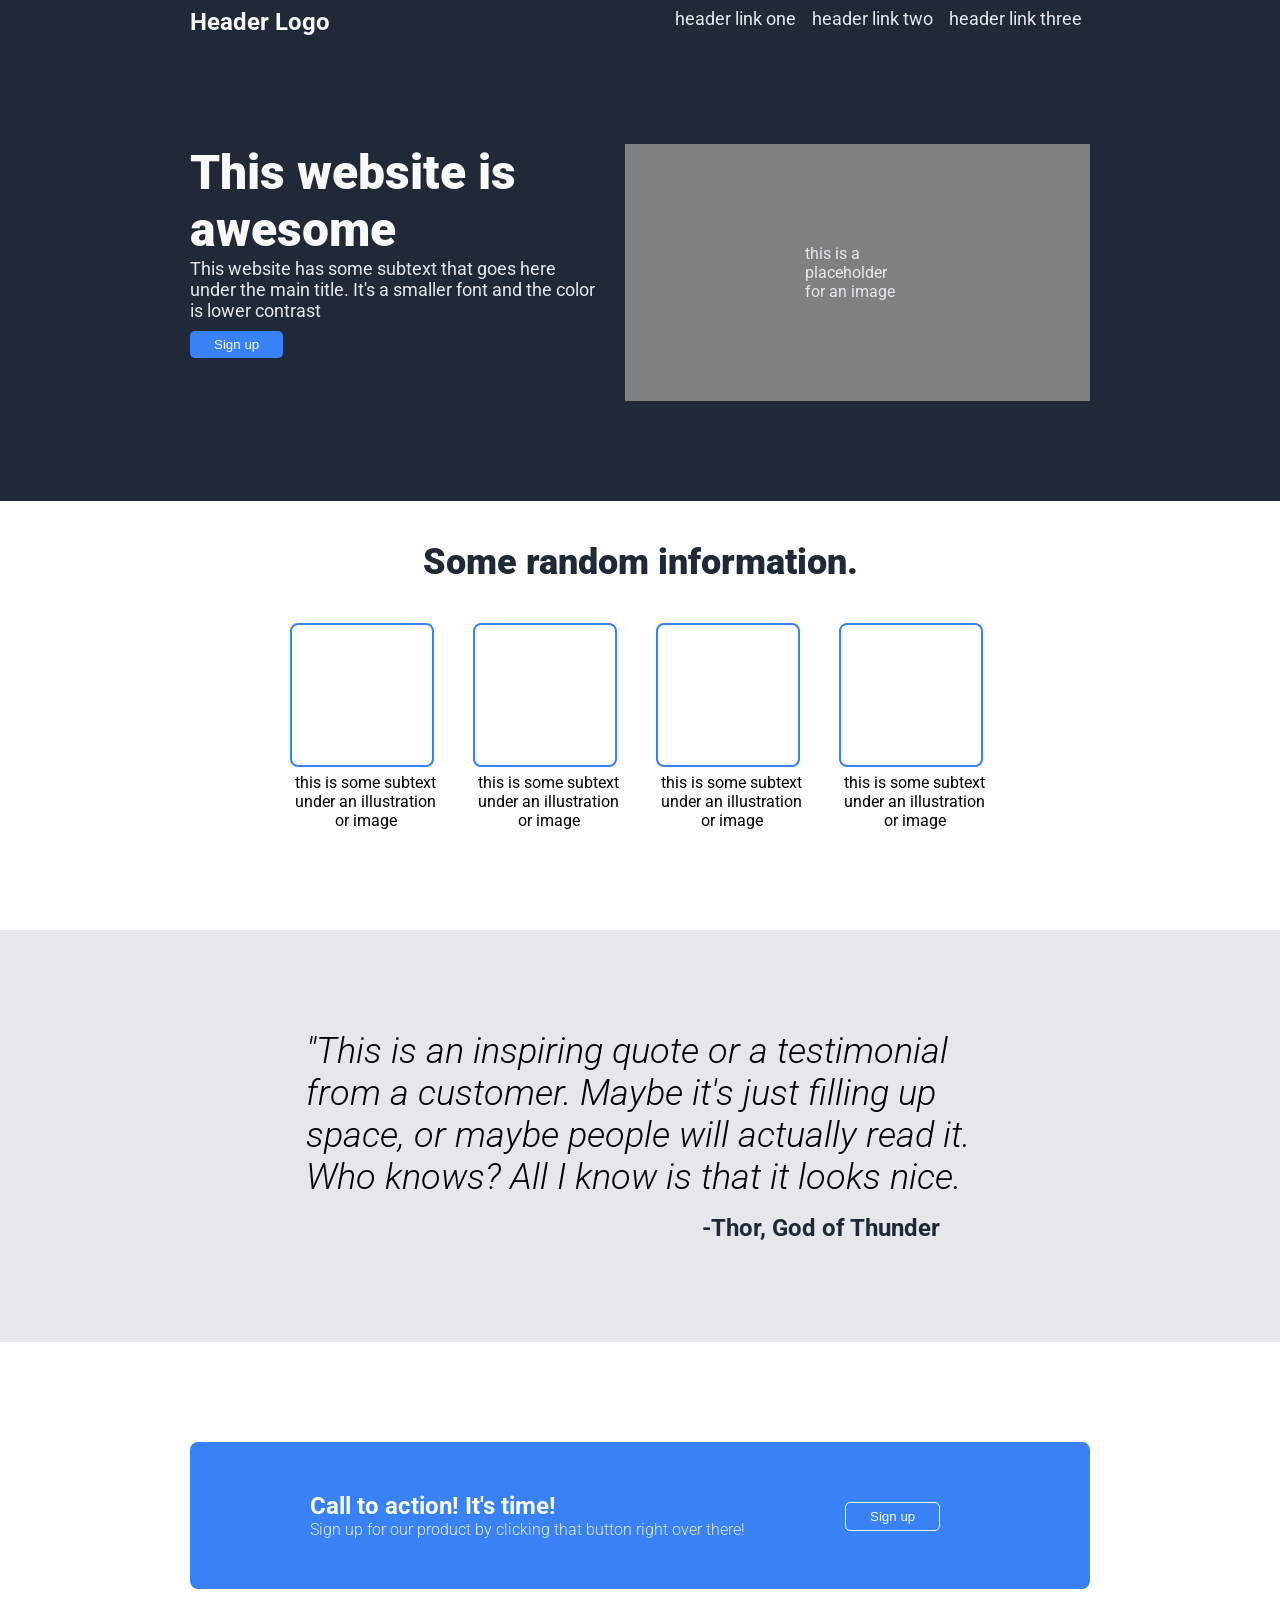
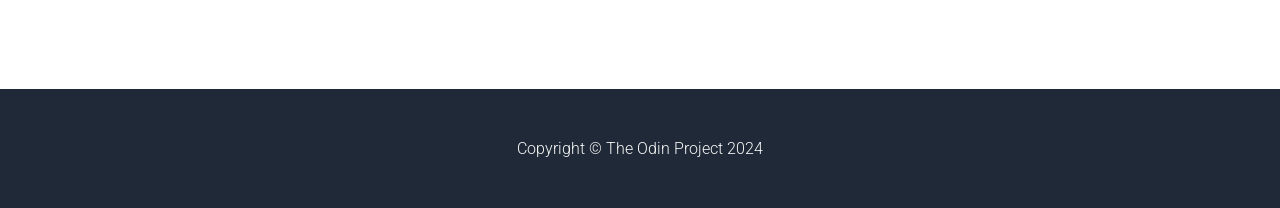
<file: landing-page/index.html>
<!DOCTYPE html>
<html lang="en">
<head>
    <meta charset="UTF-8">
    <meta name="viewport" content="width=device-width, initial-scale=1.0">
    <title>Landing Page</title>
    <link rel="stylesheet" href="styles.css">
    <link rel="preconnect" href="https://fonts.googleapis.com">
    <link rel="preconnect" href="https://fonts.gstatic.com" crossorigin>
    <link href="https://fonts.googleapis.com/css2?family=Roboto:ital,wght@0,100;0,300;0,400;0,500;0,700;0,900;1,100;1,300;1,400;1,500;1,700;1,900&display=swap" rel="stylesheet">
</head>

<body>
  <section class="hero">
    <div class="container1">
        <div class="top">
          <h1>Header Logo</h1>
          <ul class="top-links">
            <li><a href="#">header link one</a></li>
            <li><a href="#">header link two</a></li>
            <li><a href="#">header link three</a></li>
          </ul>
        </div>
        <div class="bottom">
            <div class="text">
              <h1>This website is awesome</h1>
              <p>This website has some subtext that goes here under the main title. It's a smaller font and the color is lower contrast</p>
              <a href="https://www.youtube.com/watch?v=uHgt8giw1LY">
                <button class="button">Sign up</button>
              </a>
            </div>
            <div class="hero-image">this is a placeholder for an image</div>
        </div>
    </div>
  </section>

    <section class="first">
        <div class="container2">
            <h1 class="section-title">Some random information.</h1>
          <div class="images">  
            <figure>
                <div class="blank-img"></div>
                <figcaption>this is some subtext under an illustration or image</figcaption>
            </figure>
            <figure>
                <div class="blank-img"></div>
                <figcaption>this is some subtext under an illustration or image</figcaption>
            </figure>
            <figure>
                <div class="blank-img"></div>
                <figcaption>this is some subtext under an illustration or image</figcaption>
            </figure>
            <figure>
                <div class="blank-img"></div>
                <figcaption>this is some subtext under an illustration or image</figcaption>
            </figure>
          </div>
        </div>
    </section>

    <section class="second">
        <div class="container2">
            <p>"This is an inspiring quote or a testimonial from a customer. Maybe it's just filling up space, or maybe people will actually read it. Who knows? All I know is that it looks nice.</p>
            <h1>-Thor, God of Thunder</h1>
        </div>
    </section>
    <section class="third">
        <div class="container1" id="cta">
          <div class="section3text">
            <h1>Call to action! It's time!</h1>
            <p>Sign up for our product by clicking that button right over there!</p>
          </div>
          <a href="https://www.youtube.com/watch?v=uHgt8giw1LY">
            <button class="button">Sign up</button>
          </a>
        </div>
    </section>
    <section class="footer">
        <h1>Copyright © The Odin Project 2024</h1>
    </section>

</body>
</html>
</file>
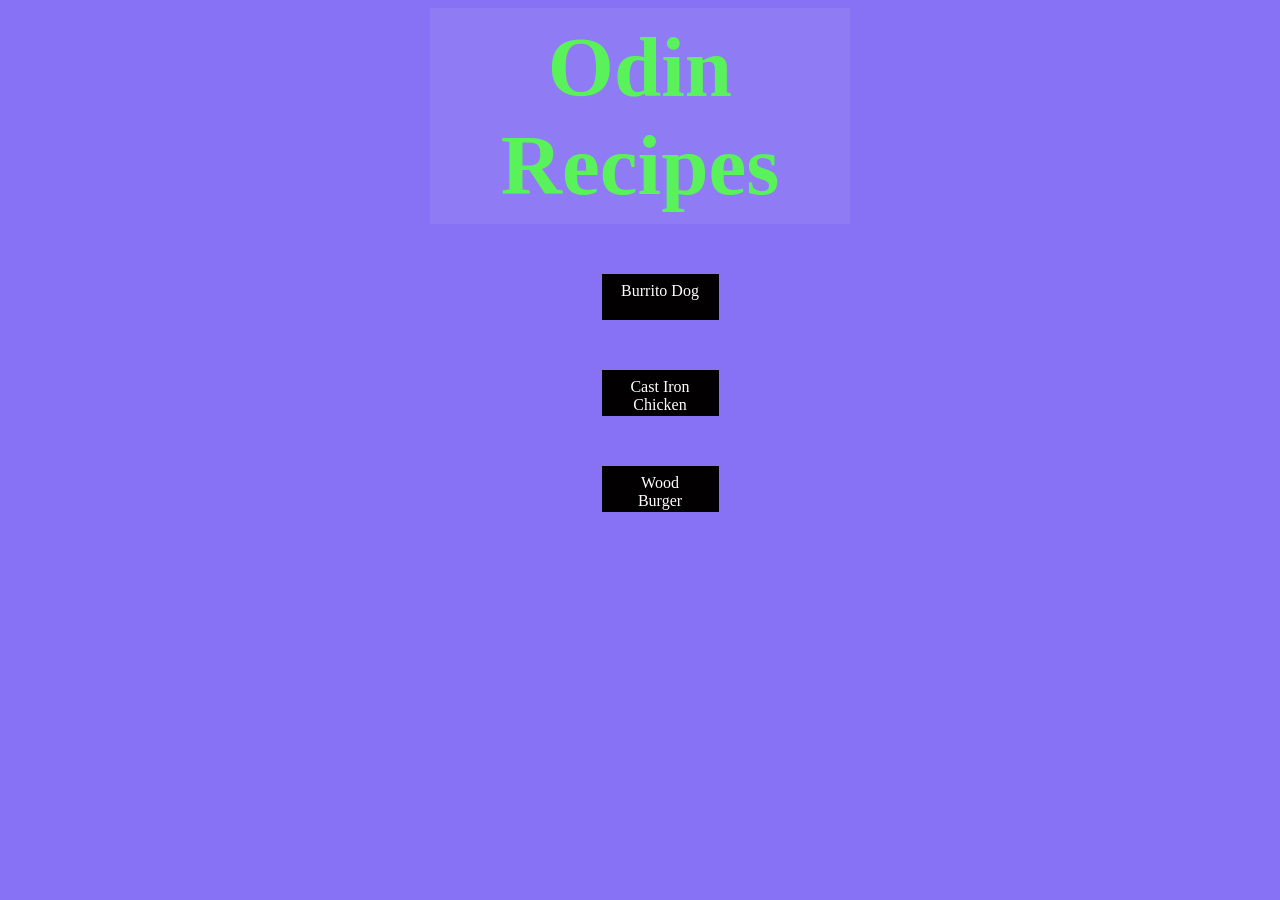
<file: recipes/index.html>
<!DOCTYPE html>
<html lang="en">
<head>
    <meta charset="UTF-8">
    <meta name="viewport" content="width=device-width, initial-scale=1.0">
    <title>Recipes</title>
    <link rel="stylesheet" href="recipes/style.css">
</head>
<body>
    <h1 class="title">Odin Recipes</h1>
    <ul class="none">
        <li class="center"><a id="index-list" href="recipes/burrito_dog.html">Burrito Dog</a></li>
        <li class="center"><a id="index-list" href="recipes/cast_iron_chicken.html">Cast Iron Chicken</a></li>
        <li class="center"><a id="index-list" href="recipes/wood_burger.html">Wood Burger</a></li>
    </ul>
</body>
</html>
</file>
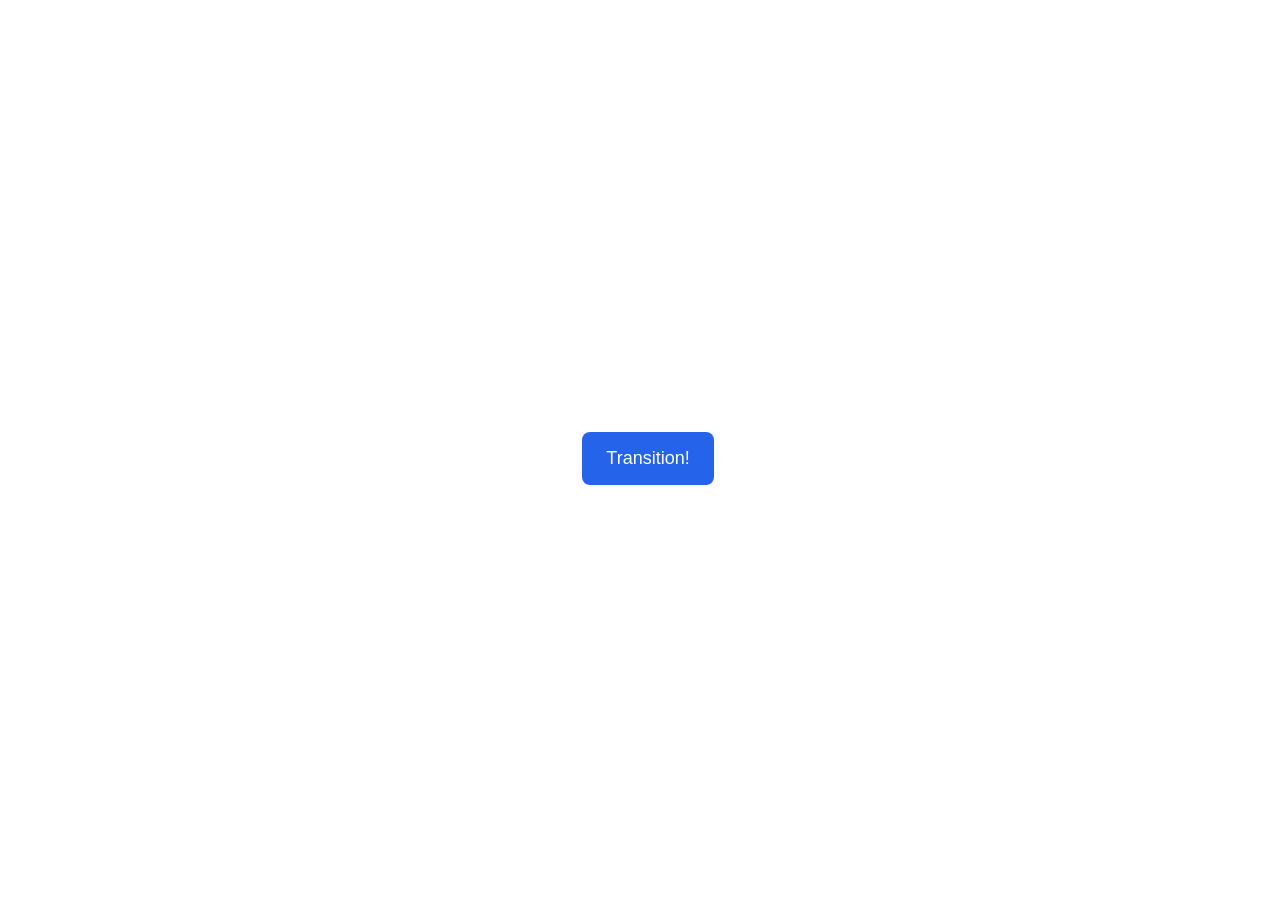
<file: css-exercises/animation/01-button-hover/index.html>
<!DOCTYPE html>
<html lang="en">
  <head>
    <meta charset="UTF-8" />
    <meta http-equiv="X-UA-Compatible" content="IE=edge" />
    <meta name="viewport" content="width=device-width, initial-scale=1.0" />
    <title>Button Hover</title>
    <link rel="stylesheet" href="style.css" />
  </head>
  <body>
    <div id="transition-container">
      <button>Transition!</button>
    </div>
  </body>
</html>
</file>
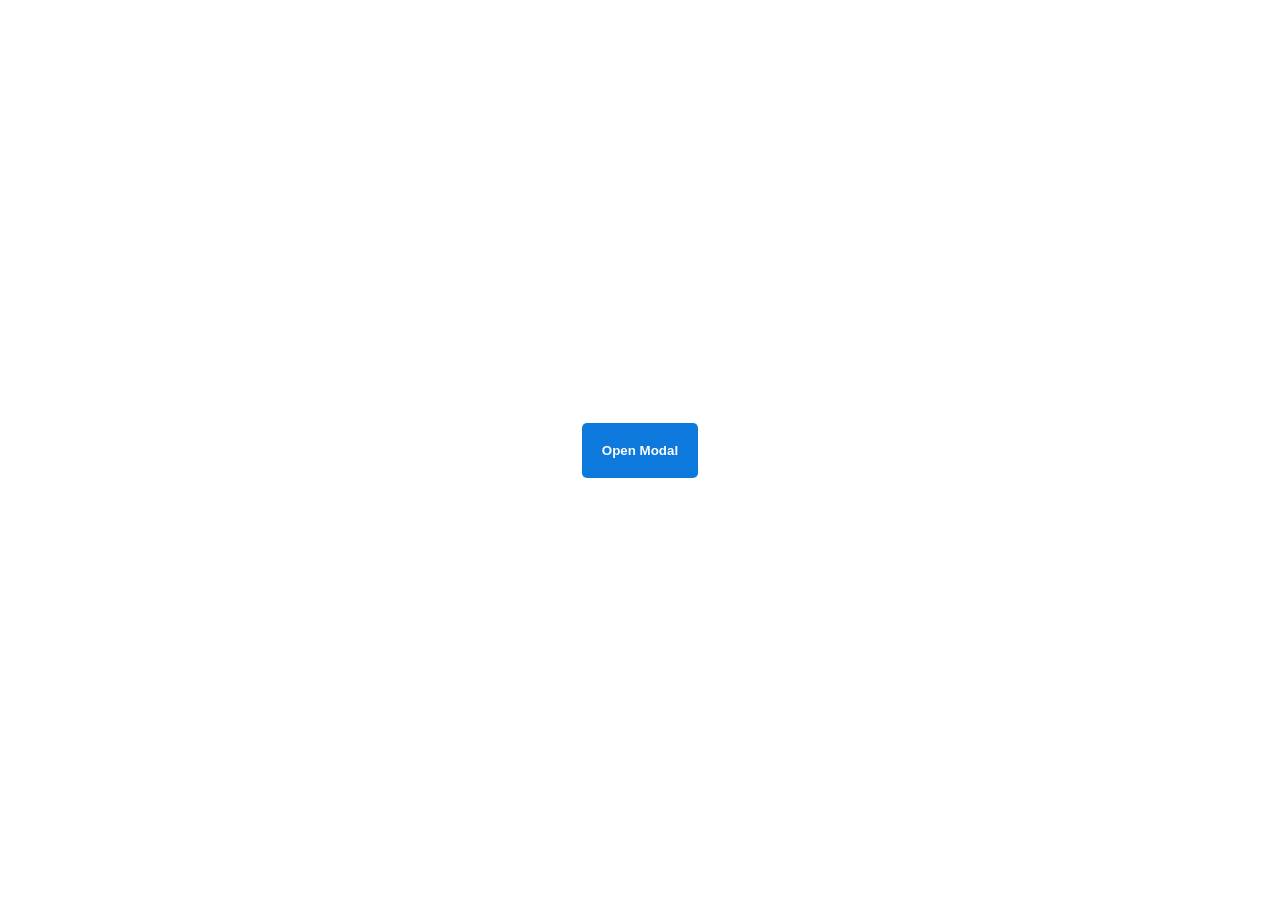
<file: css-exercises/animation/02-pop-up/index.html>
<!DOCTYPE html>
<html lang="en">
  <head>
    <meta charset="UTF-8" />
    <meta http-equiv="X-UA-Compatible" content="IE=edge" />
    <meta name="viewport" content="width=device-width, initial-scale=1.0" />
    <title>Popup</title>
    <link rel="stylesheet" href="style.css" />
  </head>
  <body>
    <div class="backdrop"></div>
    <div class="popup-modal">
      <h1>Look at me!</h1>
      <p>I'm a pop up dialog!</p>
      <button id="close-modal">Close Modal</button>
    </div>
    <div class="button-container">
      <button id="trigger-modal">Open Modal</button>
    </div>
    <script src="script.js"></script>
  </body>
</html>
</file>
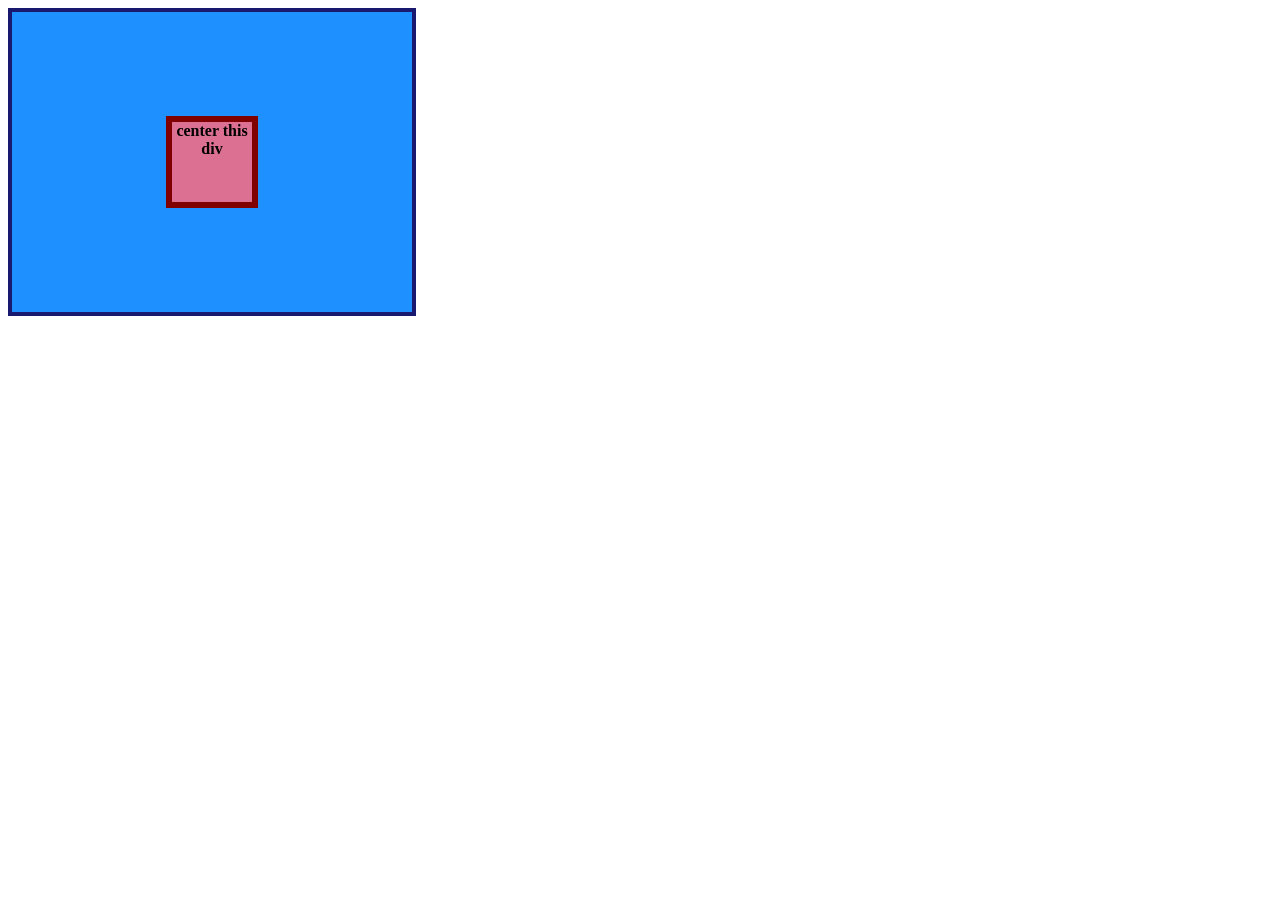
<file: css-exercises/flex/01-flex-center/index.html>
<!DOCTYPE html>
<html lang="en">
  <head>
    <meta charset="UTF-8">
    <meta http-equiv="X-UA-Compatible" content="IE=edge">
    <meta name="viewport" content="width=device-width, initial-scale=1.0">
    <title>CENTER THIS DIV</title>
    <link rel="stylesheet" href="style.css">
  </head>
  
  <body>
    <div class="container">
      <div class="box">center this div</div>
    </div>
  </body>
</html>
</file>
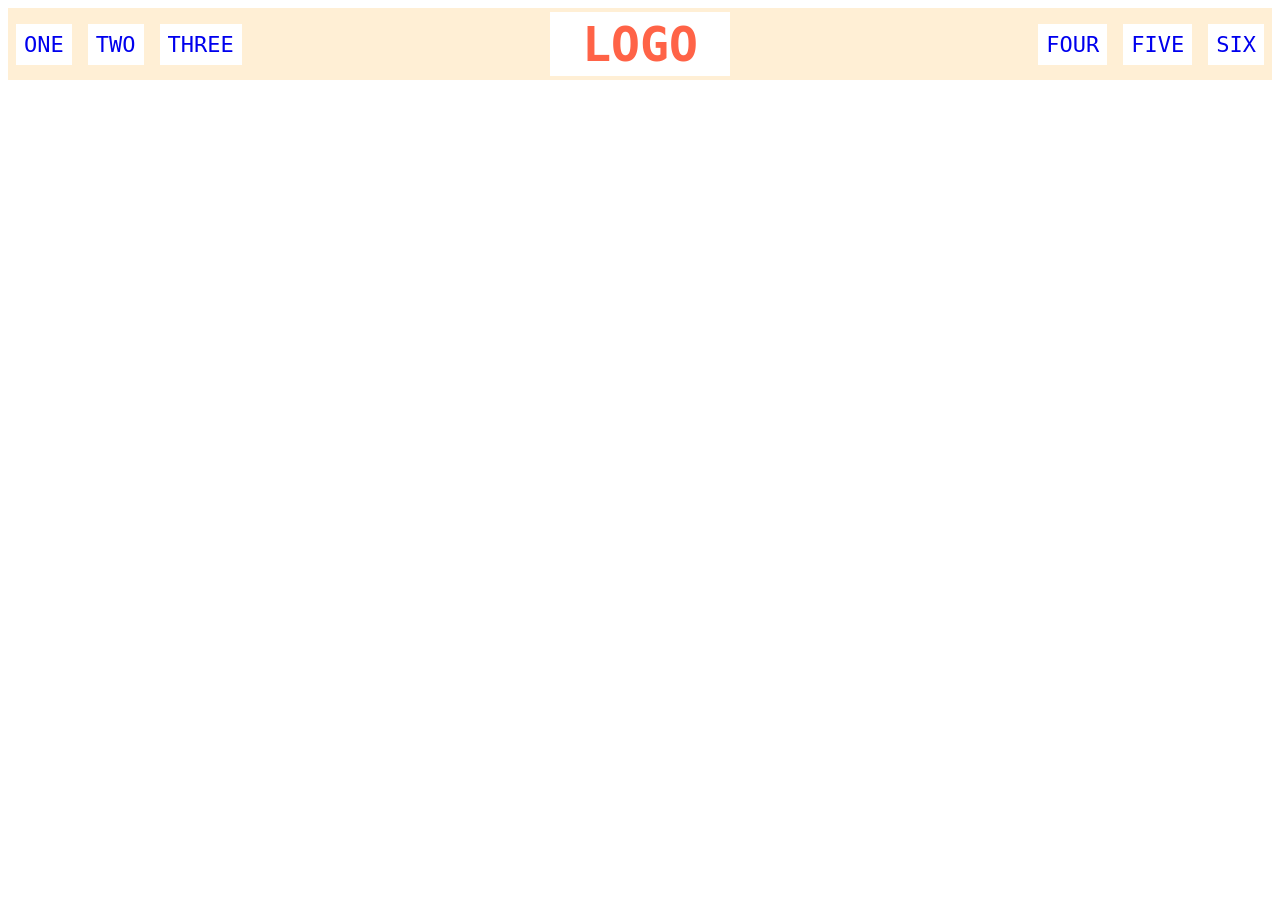
<file: css-exercises/flex/02-flex-header/index.html>
<!DOCTYPE html>
<html lang="en">
  <head>
    <meta charset="UTF-8">
    <meta http-equiv="X-UA-Compatible" content="IE=edge">
    <meta name="viewport" content="width=device-width, initial-scale=1.0">
    <title>Flex Header</title>
    <link rel="stylesheet" href="style.css">
  </head>

  <body>
    <div class="header">

      <div class="left-links">
        <ul>
          <li><a href="#">ONE</a></li>
          <li><a href="#">TWO</a></li>
          <li><a href="#">THREE</a></li>
        </ul>
      </div>

      <div class="logo">LOGO</div>

      <div class="right-links">
        <ul>
          <li><a href="#">FOUR</a></li>
          <li><a href="#">FIVE</a></li>
          <li><a href="#">SIX</a></li>
        </ul>
      </div>
      
    </div>
  </body>
</html>
</file>
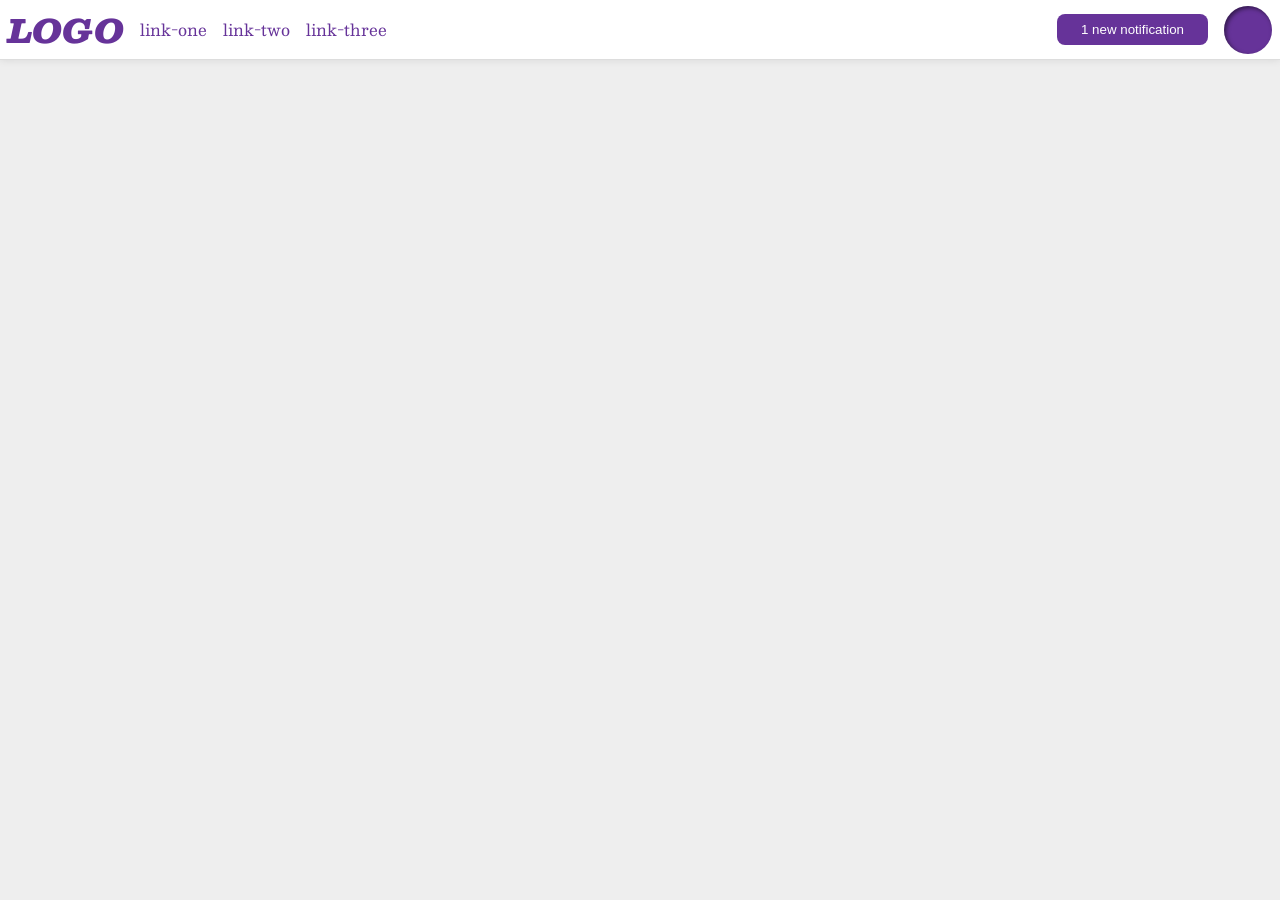
<file: css-exercises/flex/03-flex-header-2/index.html>
<!DOCTYPE html>
<html lang="en">
  <head>
    <meta charset="UTF-8">
    <meta http-equiv="X-UA-Compatible" content="IE=edge">
    <meta name="viewport" content="width=device-width, initial-scale=1.0">
    <title>Flex Header 2</title>
    <link rel="stylesheet" href="style.css">
  </head>

  <body>

    <div class="header">
     <div class="what">
      <div class="logo">
        LOGO
      </div>
      <ul class="links">
        <li><a href="google.com">link-one</a></li>
        <li><a href="google.com">link-two</a></li>
        <li><a href="google.com">link-three</a></li>
      </ul>
     </div>
     <div class="nope">
      <button class="notifications">
        1 new notification
      </button>
      <div class="profile-image"></div>
     </div>
    </div>

  </body>
</html>
</file>
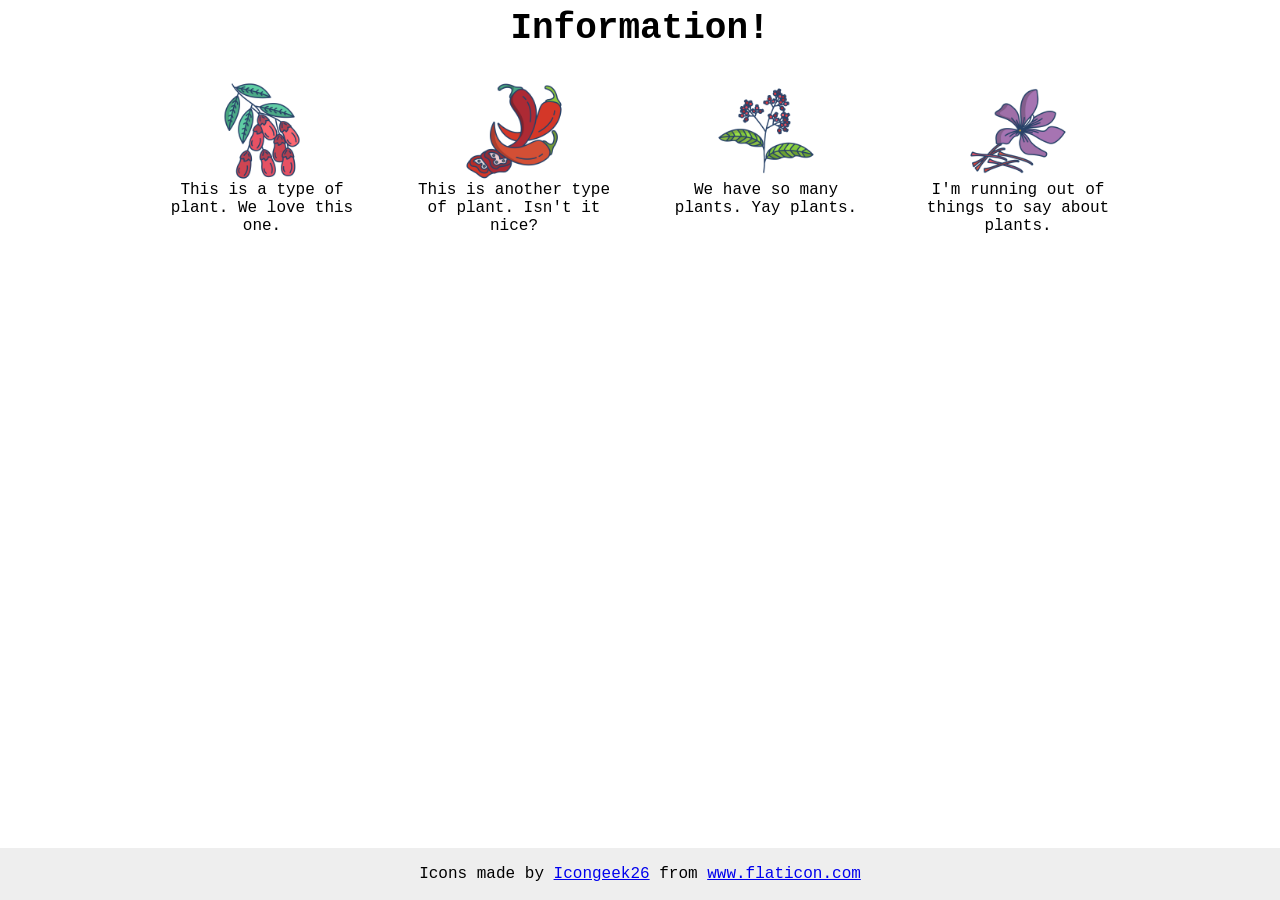
<file: css-exercises/flex/04-flex-information/index.html>
<!DOCTYPE html>
<html lang="en">
  <head>
    <meta charset="UTF-8">
    <meta http-equiv="X-UA-Compatible" content="IE=edge">
    <meta name="viewport" content="width=device-width, initial-scale=1.0">
    <title>Information</title>
    <link rel="stylesheet" href="style.css">
  </head>

  <body>
    <div class="title">Information!</div>

   <div class="container">
  <div class="broke">
    <img src="./images/barberry.png" alt="barberry">
    <div class="text">This is a type of plant. We love this one.</div>
  </div>
  <div class="broke">  
    <img src="./images/chilli.png" alt="chili">
    <div class="text">This is another type of plant. Isn't it nice?</div>
  </div>
  <div class="broke">
    <img src="./images/pepper.png" alt="pepper">
    <div class="text">We have so many plants. Yay plants.</div>
  </div>
  <div class="broke">
    <img src="./images/saffron.png" alt="saffron">
    <div class="text">I'm running out of things to say about plants.</div>
   </div>
   </div>  

    <!-- disregard this section, it's here to give attribution to the creator of these icons -->
    <div class="footer">
      <div>Icons made by <a href="https://www.flaticon.com/authors/icongeek26" title="Icongeek26">Icongeek26</a> from <a href="https://www.flaticon.com/" title="Flaticon">www.flaticon.com</a></div>
    </div>
  </body>
</html>
</file>
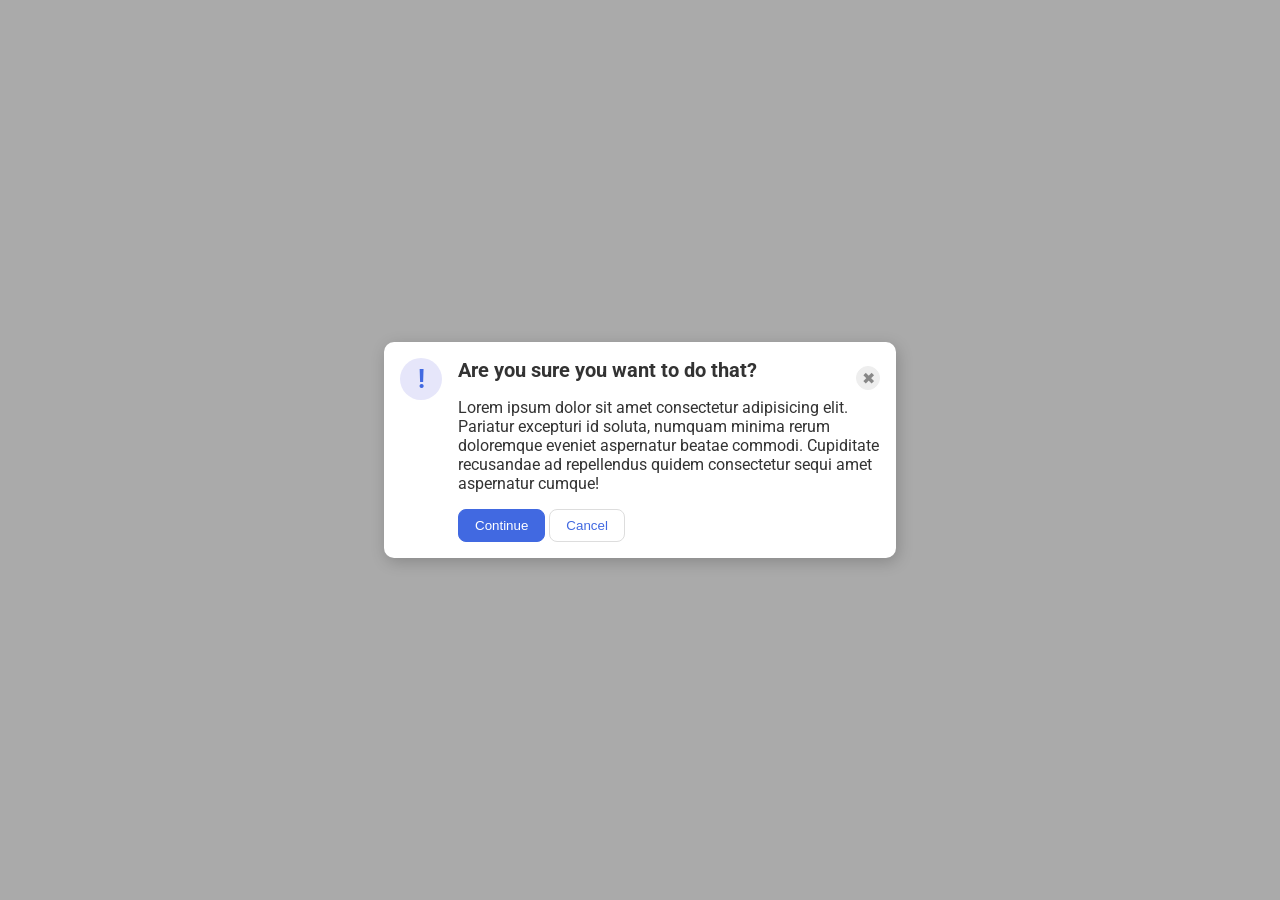
<file: css-exercises/flex/05-flex-modal/index.html>
<!DOCTYPE html>
<html lang="en">
  <head>
    <meta charset="UTF-8">
    <meta http-equiv="X-UA-Compatible" content="IE=edge">
    <meta name="viewport" content="width=device-width, initial-scale=1.0">
    <link rel="stylesheet" href="style.css">
    <title>Modal</title>
  </head>

  <body>

    <div class="modal">
     <div class="icon">!</div>
     <div class="content">
      <div class="header">Are you sure you want to do that?</div>
      <button class="close-button">✖</button>
      <div class="text">Lorem ipsum dolor sit amet consectetur adipisicing elit. Pariatur excepturi id soluta, numquam minima rerum doloremque eveniet aspernatur beatae commodi. Cupiditate recusandae ad repellendus quidem consectetur sequi amet aspernatur cumque!</div>
      <div class="buttons">
      <button class="continue">Continue</button>
      <button class="cancel">Cancel</button>
      </div>
     </div>
    </div>

  </body>
</html>
</file>
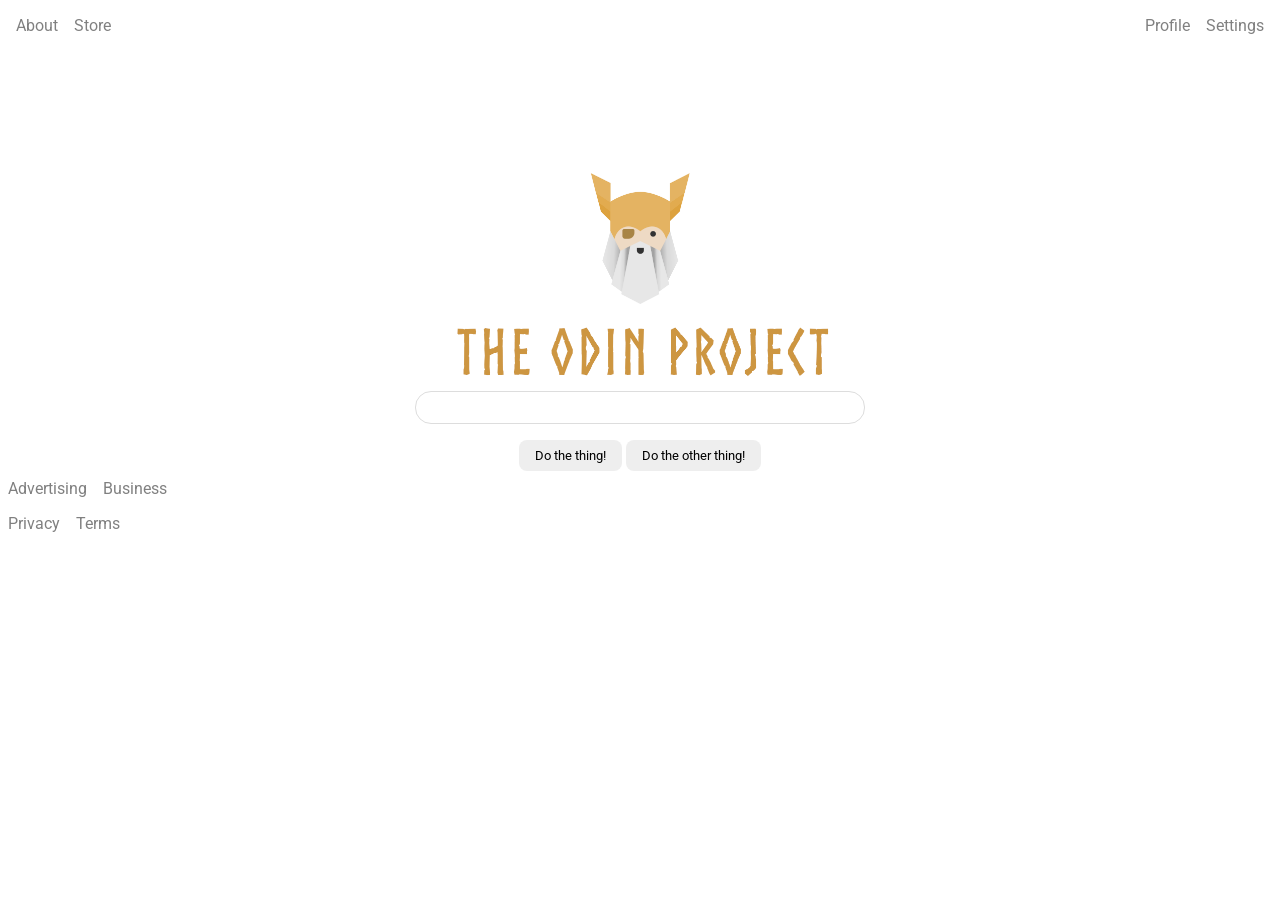
<file: css-exercises/flex/06-flex-layout/index.html>
<!DOCTYPE html>
<html lang="en">
  <head>
    <meta charset="UTF-8">
    <meta http-equiv="X-UA-Compatible" content="IE=edge">
    <meta name="viewport" content="width=device-width, initial-scale=1.0">
    <title>LAYOUT</title>
    <link rel="stylesheet" href="./style.css">
  </head>

  <body>
    <div class="header">
      <ul class="left-links">
        <li><a href="#">About</a></li>
        <li><a href="#">Store</a></li>
      </ul>
      <ul class="right-links">
        <li><a href="#">Profile</a></li>
        <li><a href="#">Settings</a></li>
      </ul>
    </div>
    <div class="content">
      <img src="./logo.png" alt="Project logo. Represents odin with the project name.">
      <div class="input">
        <input type="text">
      </div>
      <div class="buttons">
        <button>Do the thing!</button>
        <button>Do the other thing!</button>
      </div>
    </div>

    <div class="footer">
      <ul class="left-links">
        <li><a href="#">Advertising</a></li>
        <li><a href="#">Business</a></li>
      </ul>
      <ul class="right-links">
        <li><a href="#">Privacy</a></li>
        <li><a href="#">Terms</a></li>
      </ul>
    </div>
  </body>
  
</html>
</file>
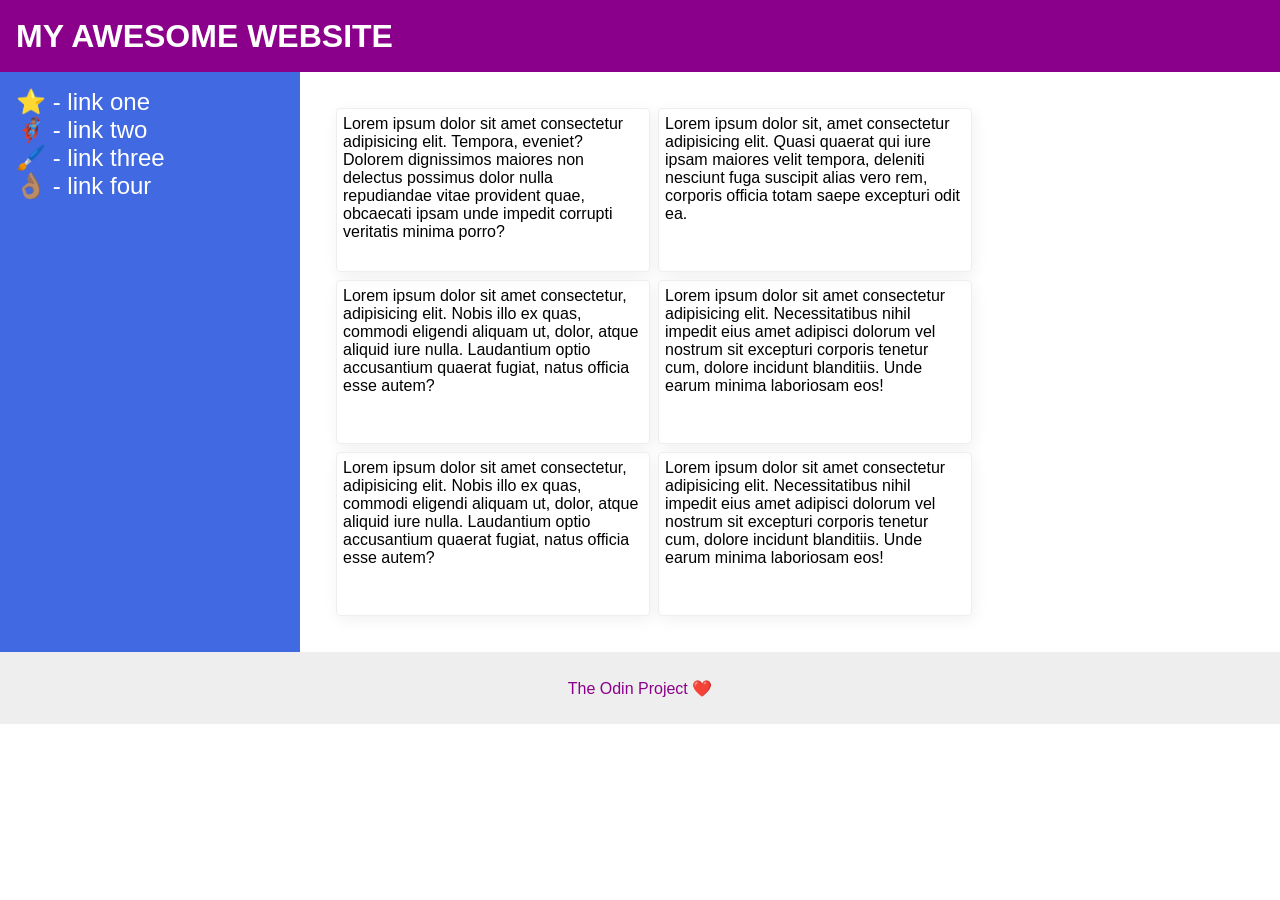
<file: css-exercises/flex/07-flex-layout-2/index.html>
<!DOCTYPE html>
<html lang="en">
  <head>
    <meta charset="UTF-8">
    <meta http-equiv="X-UA-Compatible" content="IE=edge">
    <meta name="viewport" content="width=device-width, initial-scale=1.0">
    <title>The Holy Grail</title>
    <link rel="stylesheet" href="style.css">
  </head>

  <body>

    <div class="header">
      MY AWESOME WEBSITE
    </div>
   <div class="guess">
    <div class="sidebar">
      <ul>
        <li><a href="#">⭐ - link one</a></li>
        <li><a href="#">🦸🏽‍♂️ - link two</a></li>
        <li><a href="#">🖌️ - link three</a></li>
        <li><a href="#">👌🏽 - link four</a></li>
      </ul>
    </div>
     <div class="cards">
    <div class="card">Lorem ipsum dolor sit amet consectetur adipisicing elit. Tempora, eveniet? Dolorem dignissimos maiores non delectus possimus dolor nulla repudiandae vitae provident quae, obcaecati ipsam unde impedit corrupti veritatis minima porro?</div>
    <div class="card">Lorem ipsum dolor sit, amet consectetur adipisicing elit. Quasi quaerat qui iure ipsam maiores velit tempora, deleniti nesciunt fuga suscipit alias vero rem, corporis officia totam saepe excepturi odit ea.</div>
    <div class="card">Lorem ipsum dolor sit amet consectetur, adipisicing elit. Nobis illo ex quas, commodi eligendi aliquam ut, dolor, atque aliquid iure nulla. Laudantium optio accusantium quaerat fugiat, natus officia esse autem?</div>
    <div class="card">Lorem ipsum dolor sit amet consectetur adipisicing elit. Necessitatibus nihil impedit eius amet adipisci dolorum vel nostrum sit excepturi corporis tenetur cum, dolore incidunt blanditiis. Unde earum minima laboriosam eos!</div>
    <div class="card">Lorem ipsum dolor sit amet consectetur, adipisicing elit. Nobis illo ex quas, commodi eligendi aliquam ut, dolor, atque aliquid iure nulla. Laudantium optio accusantium quaerat fugiat, natus officia esse autem?</div>
    <div class="card">Lorem ipsum dolor sit amet consectetur adipisicing elit. Necessitatibus nihil impedit eius amet adipisci dolorum vel nostrum sit excepturi corporis tenetur cum, dolore incidunt blanditiis. Unde earum minima laboriosam eos!</div>
   </div> 
  </div>
    <div class="footer">
      The Odin Project ❤️
    </div>
  </body>
</html>
</file>
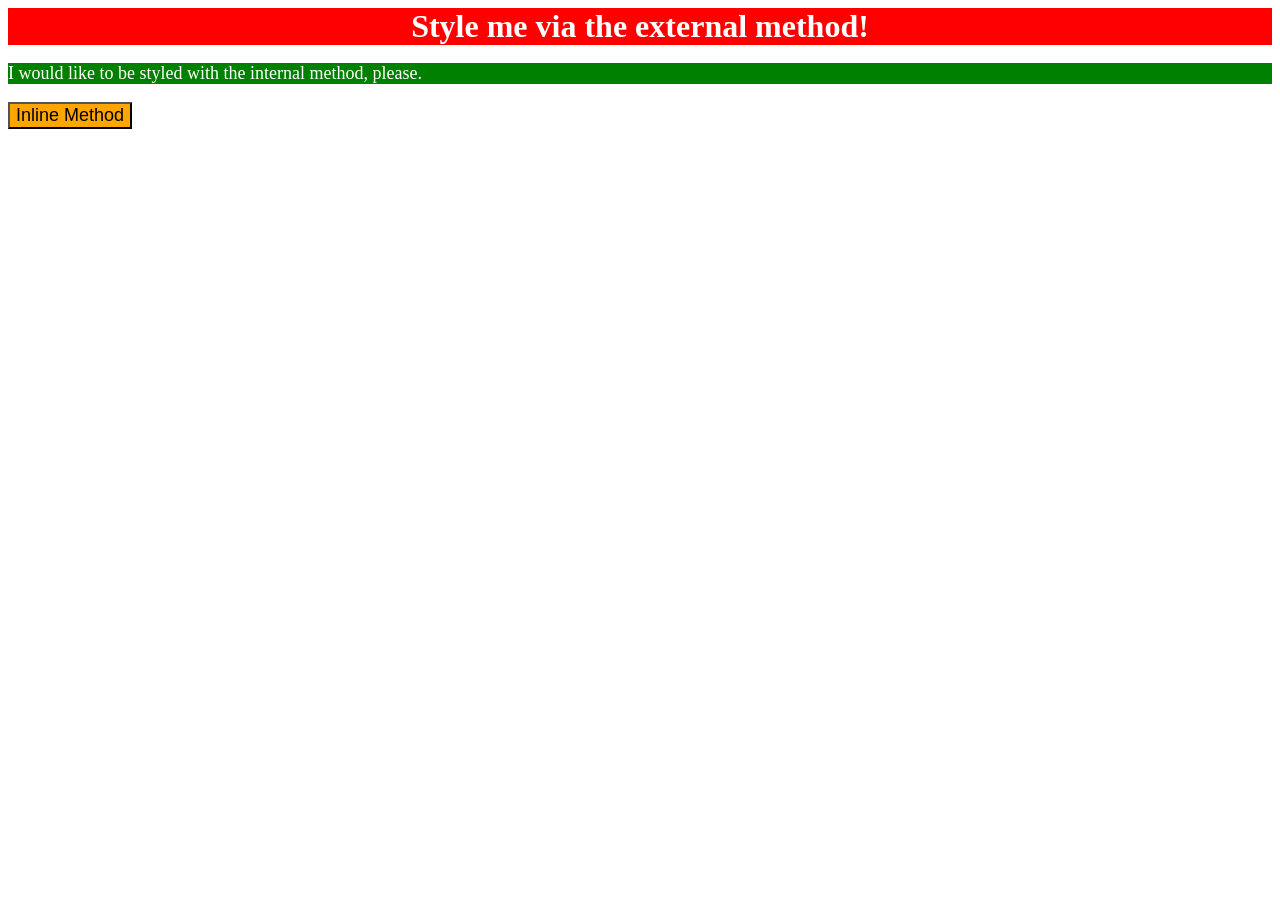
<file: css-exercises/foundations/01-css-methods/index.html>
<!DOCTYPE html>
<html lang="en">
  <head>
    <link rel="stylesheet" href="styles.css">
    <meta charset="UTF-8">
    <meta http-equiv="X-UA-Compatible" content="IE=edge">
    <meta name="viewport" content="width=device-width, initial-scale=1.0">
    <title>Methods for Adding CSS</title>
    <style>
      p {
        background-color: green;
        color: white;
        font-size: 18px;
      }
    </style>
  </head>
  <body>
    <div>Style me via the external method!</div>
    <p>I would like to be styled with the internal method, please.</p>
    <button style="background-color: orange; font-size: 18px;">Inline Method</button>
  </body>
</html>
</file>
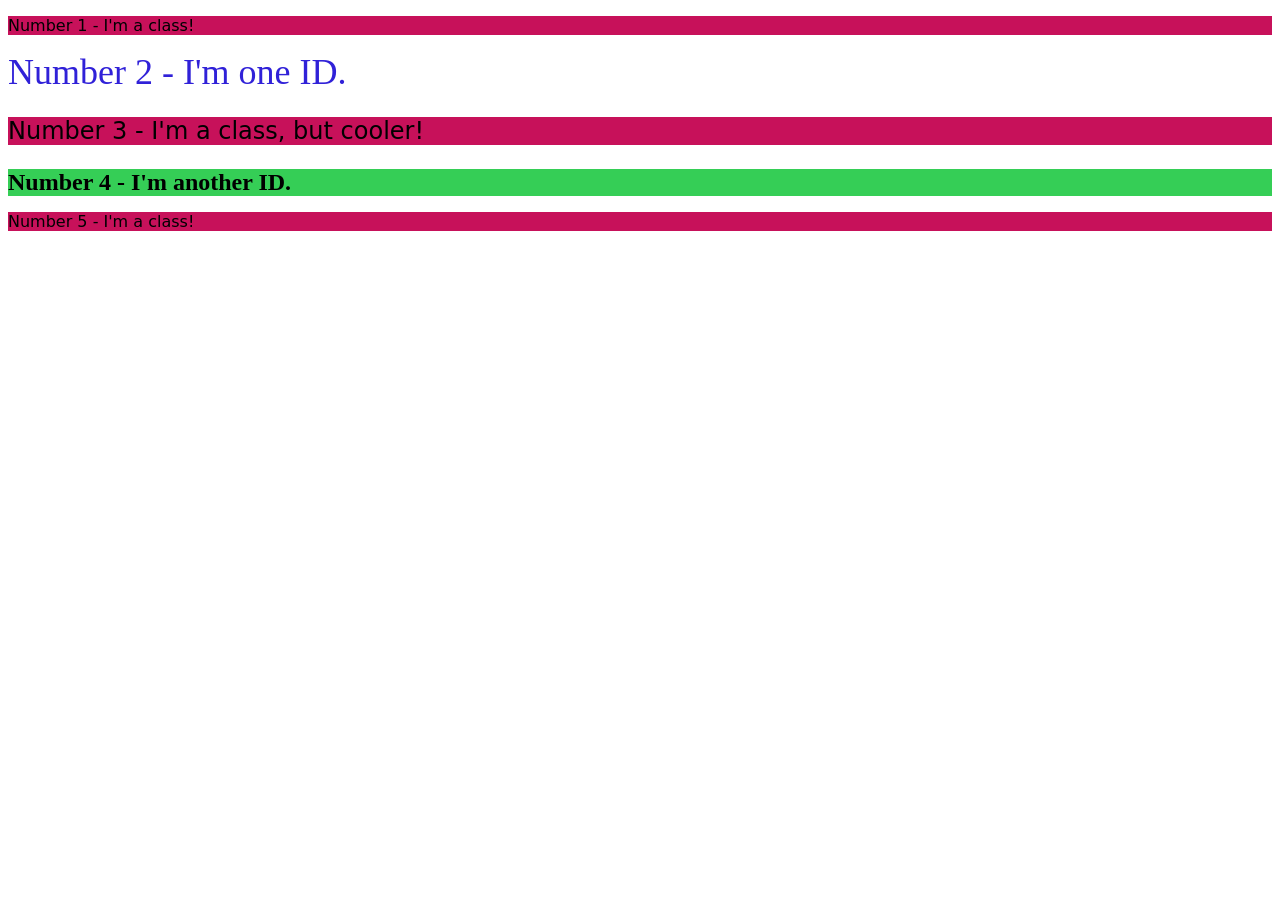
<file: css-exercises/foundations/02-class-id-selectors/index.html>
<!DOCTYPE html>
<html lang="en">
  <head>
    <meta charset="UTF-8">
    <meta http-equiv="X-UA-Compatible" content="IE=edge">
    <meta name="viewport" content="width=device-width, initial-scale=1.0">
    <title>Class and ID Selectors</title>
    <link rel="stylesheet" href="style.css">
  </head>
  <body>
    <p class="odd">Number 1 - I'm a class!</p>
    <div id="second">Number 2 - I'm one ID.</div>
    <p class="odd third">Number 3 - I'm a class, but cooler!</p>
    <div class="third" id="fourth">Number 4 - I'm another ID.</div>
    <p class="odd">Number 5 - I'm a class!</p>
  </body>
</html>
</file>
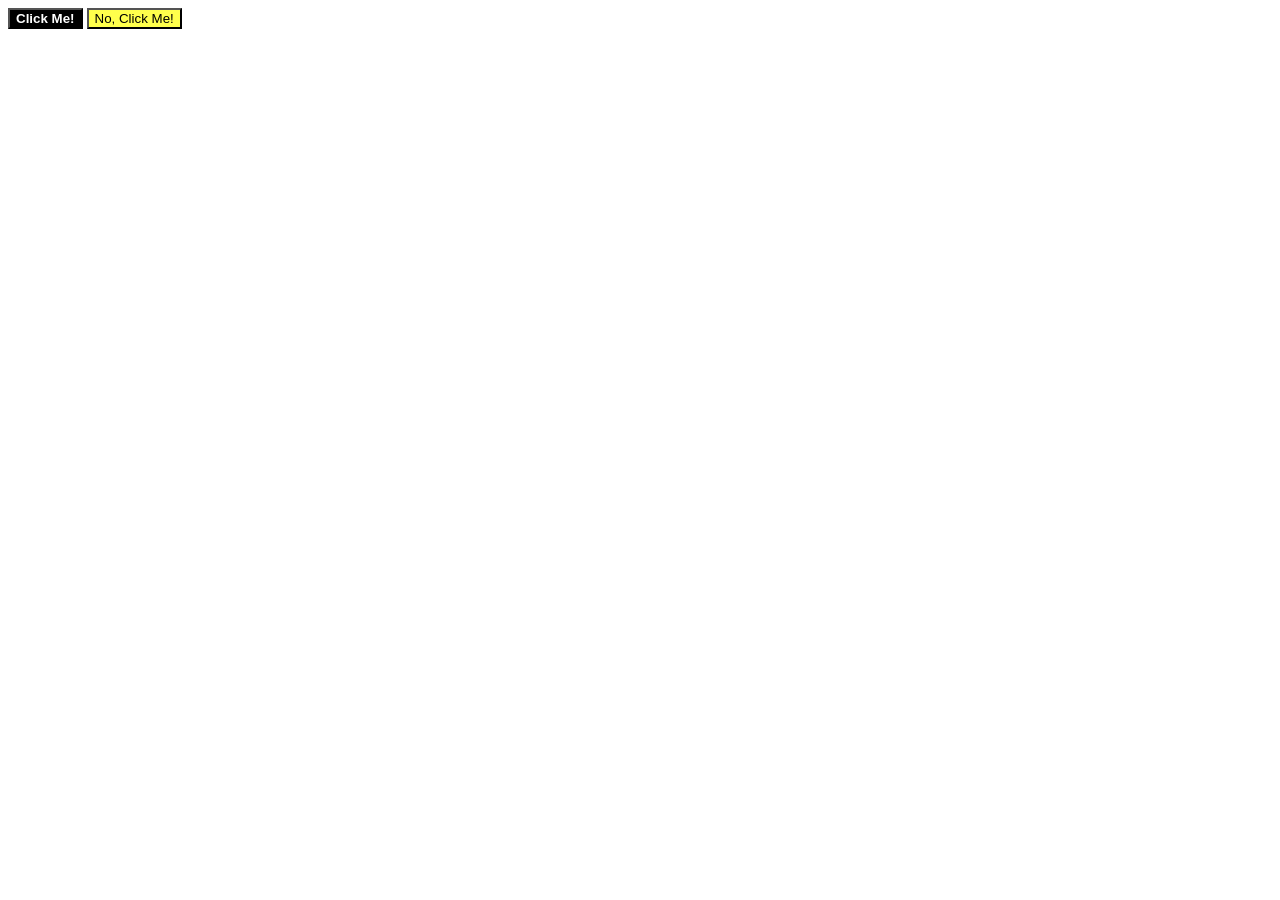
<file: css-exercises/foundations/03-grouping-selectors/index.html>
<!DOCTYPE html>
<html lang="en">
  <head>
    <meta charset="UTF-8">
    <meta http-equiv="X-UA-Compatible" content="IE=edge">
    <meta name="viewport" content="width=device-width, initial-scale=1.0">
    <title>Grouping Selectors</title>
    <link rel="stylesheet" href="style.css">
  </head>
  <body>
    <button class="first">Click Me!</button>
    <button class="second">No, Click Me!</button>
  </body>
</html>
</file>
<file: landing-page/styles.css>
* {
    margin: 0;
    padding: 0;
    box-sizing: border-box;
  }

  body {
    display: flex;
    flex-direction: column;
    font-family: "Roboto", Arial, sans-serif;
  }

  a:hover, button:hover {
    cursor: pointer;
   }

  .hero, .footer {
    background-color: #1F2937;
  }

  .container1 {
    max-width: 900px;
  }

  .container2 {
    max-width: 700px;
  }

  .container1, .container2 {
    margin: auto;
    padding-bottom: 100px
  }

  .top, .bottom {
    display: flex;
    justify-content: space-between;
  }

  .top {
    margin-bottom: 100px;
    padding: 8px 0;
  }

  .hero h1, button, .text {
    color: #F9FAF8;
  }

  .top h1 {
    font-size: 24px;
  } 
  
  .bottom h1 {
    font-size: 48px;
    font-weight: 900;
  }

  .hero ul {
    list-style-type: none;
    display: flex;
  }

  .hero a {
    text-decoration: none;
    color: #E5E7EB;
    font-size: 18px;
  }

  .bottom p {
    color: #E5E7EB;
    font-size: 18px;
    padding-bottom: 10px;
  }

  .hero li {
    padding: 0 8px;
  }

  .hero-image {
    padding: 100px 180px;
    margin-left: 30px;
    background-color: grey;
    color:#E5E7EB
  }

  button {
    background-color: #3882f6;
    padding: 6px 24px;
    border-radius: 5px;
    border: 0;
  }

.container2 h1 {
    color: #1F2937;
}

.section-title {
    text-align: center;
    margin: 40px 0;
    font-size: 36px;
    font-weight: 900;
}

 .images {
    display: flex;
    justify-content: space-between;
    gap: 32px;
 }

 .blank-img {
    padding: 70px;
    border: 2px solid #3882f6;
    border-radius: 8px;
    width: 0;
    margin-bottom: 6px;
 }

 figcaption {
    text-align: center;
 }

.second {
    background-color: #E5E7EB;
}

.second p {
    font-size: 36px;
    font-style: italic;
    font-weight: 300;
    padding-left: 16px;
    margin-top: 100px;
}

.second h1 {
    text-align: end;
    font-size: 24px;
    font-weight: 700;
    padding-top: 16px;
    margin-right: 50px;
}

#cta {
    padding-bottom: 0;
    margin: 100px auto;
    background-color: #3882f6;
    padding: 50px 120px;
    display: flex;
    border-radius: 8px;
    gap: 100px
}

.third h1 {
   color: #F9FAF8;
   font-weight: 700;
}

.third p {
    color: #E5E7EB;
    font-weight: 300;
}

.third button {
    margin-top: 10px;
    border: 1px solid white;
}

.footer h1 {
   color: #F9FAF8;
   text-align: center;
   font-size: 16px;
   font-weight: 300;
}

.footer {
    padding: 50px;
}
</file>
<file: recipes/recipes/style.css>
body {
    background-color: hsl(250, 85%, 70%);
    color: hsl(120, 85%, 65%);
}

h1 {
    font-size: 85px;
    text-align: center;
    background-color: hsl(250, 85%, 72%);
    width: 400px;
    padding: 10px;
    margin: auto
}

h3 {
    font-family: "Times New Roman", serif;
    text-align: center;
}


img {
    display: block;
    margin-left: auto;
    margin-right: auto;
}

.center {
    text-align: center;
}

a, h6 {
    color: hsl(120, 85%, 65%);
    text-align: center;
}

.none {
    list-style-type: none;
    display: block;
}

.none a {
    background-color: rgb(3, 0, 1);
    color: #fff;
    text-decoration: none;
    padding: 1em 2em;
  }
  
  .none a:hover {
    background-color: rgb(128, 14, 181);
    color: #fff;
  }

  #index-list {
    height: 30px;
    width: 85px;
    padding: 8px 16px;
    display: block;
    margin: 50px auto;

  }
</file>
<file: css-exercises/animation/01-button-hover/style.css>
#transition-container {
  width: 100vw;
  height: 100vh;
  display: flex;
  flex-direction: column;
  justify-content: center;
  align-items: center;
  font-family: Arial, sans-serif;
}

button {
  border-radius: 8px;
  border: none;
  background-color: #2563eb;
  color: white;
  font-size: 18px;
  padding: 16px 24px;
  text-align: center;
}
</file>
<file: css-exercises/animation/02-pop-up/style.css>
* {
  padding: 0;
  margin: 0;
}

body {
  overflow: hidden;
}

.button-container {
  width: 100vw;
  height: 100vh;
  background-color: #ffffff;
  opacity: 100%;
  display: flex;
  align-items: center;
  justify-content: center;
}

button {
  padding: 20px;
  color: #ffffff;
  background-color: #0e79dd;
  border: none;
  border-radius: 5px;
  font-weight: 600;
}

.popup-modal {
  padding: 32px 64px;
  background-color: white;
  border: 1px solid black;
  border-radius: 10px;
  position: fixed;
  top: 50%;
  left: 50%;
  transform-origin: center;
  transform: translate(-50%, -50%);
  pointer-events: none;
  opacity: 0%;
  text-align: center;
}

.popup-modal p {
  margin-bottom: 24px;
}

.backdrop {
  pointer-events: none;
  position: fixed;
  inset: 0;
  background: #000;
  opacity: 0%;
}

.popup-modal.show {
  opacity: 100%;
  pointer-events: all;
}

.backdrop.show {
  opacity: 30%;
}
</file>
<file: css-exercises/flex/01-flex-center/style.css>
.container {
  background: dodgerblue;
  border: 4px solid midnightblue;
  width: 400px;
  height: 300px;
  display: flex;
  justify-content: center;
  align-items: center;
}

.box {
  background: palevioletred;
  font-weight: bold;
  text-align: center;
  border: 6px solid maroon;
  width: 80px;
  height: 80px;
}
</file>
<file: css-exercises/flex/02-flex-header/style.css>
.header  {
  font-family: monospace;
  background: papayawhip;
  display: flex;
  justify-content: space-between;
  align-items: center;
  min-width: 0px;
}

.logo {
  font-size: 48px;
  font-weight: 900;
  color: tomato;
  background: white;
  padding: 4px 32px;
  margin: 4px;
}

ul {
  /* this removes the dots on the list items*/
  list-style-type: none;
  display: flex;
  padding-left: 0px;
  align-items: center;
}

a {
  font-size: 22px;
  background: white;
  padding: 8px;
  /* this removes the line under the links */
  text-decoration: none;
  margin: 8px
}
</file>
<file: css-exercises/flex/03-flex-header-2/style.css>
/* this is some magical font-importing.  
you'll learn about it later. */
@import url('https://fonts.googleapis.com/css2?family=Besley:ital,wght@0,400;1,900&display=swap');

body {
  margin: 0;
  background: #eee;
  font-family: Besley, serif;
}

.header {
  background: white;
  border-bottom: 1px solid #ddd;
  box-shadow: 0 0 8px rgba(0,0,0,.1);
  display: flex;
  justify-content: space-between;
  padding: 0 8px;
}

.profile-image {
  background: rebeccapurple;
  box-shadow: inset 2px 2px 4px rgba(0,0,0,.5);
  border-radius: 50%;
  width: 48px;
  height: 48px;
}

.logo {
  color: rebeccapurple;
  font-size: 32px;
  font-weight: 900;
  font-style: italic;
}

button {
  border: none;
  border-radius: 8px;
  background: rebeccapurple;
  color: white;
  padding: 8px 24px;
}

a {
  /* this removes the line under our links */
  text-decoration: none;
  color: rebeccapurple;
}

ul {
  list-style-type: none;
  display: flex;
  padding: 0;
  gap: 16px;
}

.what, .nope {
  display: flex;
  align-items: center;
  gap: 16px;
}
</file>
<file: css-exercises/flex/04-flex-information/style.css>
body {
  font-family: 'Courier New', Courier, monospace;
}

img {
  width: 100px;
  height: 100px;
}

.title {
  font-size: 36px;
  font-weight: 900;
  display: flex;
  justify-content: center;
  margin-bottom: 32px;
}

.container {
  display: flex;
  gap: 52px;
  justify-content: center;
}

.broke {
  display: flex;
  flex-direction: column;
  align-items: center;
  width: 200px;
}

.text {
  text-align: center;
}









/* do not edit this footer */
.footer {
  position: fixed;
  bottom: 0;
  left: 0;
  right: 0;
  height: 52px;
  display: flex;
  align-items: center;
  justify-content: center;
  background: #eee;
}
</file>
<file: css-exercises/flex/05-flex-modal/style.css>
@import url('https://fonts.googleapis.com/css2?family=Roboto:wght@400;700&display=swap');

html, body {
  height: 100%;
}

body {
  font-family: Roboto, sans-serif;
  margin: 0;
  background: #aaa;
  color: #333;
  /* I'll give you this one for free lol */
  display: flex;
  align-items: center;
  justify-content: center;
}

.modal {
  background: white;
  width: 480px;
  border-radius: 10px;
  box-shadow: 2px 4px 16px rgba(0,0,0,.2);
  padding: 16px;
  display: flex;
}

.icon {
  color: royalblue;
  font-size: 26px;
  font-weight: 700;
  background: lavender;
  width: 42px;
  height: 42px;
  border-radius: 50%;
  display: flex;
  align-items: center;
  justify-content: center;
  flex-shrink: 0;
  margin-right: 16px;

}

.content {
  display: flex;
  flex-wrap: wrap;
  justify-content: space-between;
}

.close-button {
  background: #eee;
  border-radius: 50%;
  color: #888;
  font-weight: 400;
  font-size: 16px;
  height: 24px;
  width: 24px;
  display: flex;
  align-items: center;
  justify-content: center;
  border: 1px solid #eee;
  padding: 0;
}

button {
  cursor: pointer;
  padding: 8px 16px;
  border-radius: 8px;
  margin-top: 8px;
}

button.continue {
  background: royalblue;
  border: 1px solid royalblue;
  color: white;
}

button.cancel {
  background: white;
  border: 1px solid #ddd;
  color: royalblue;
}

.header {
  font-weight: bold;
  font-size: 20px;
}

.text {
  padding: 8px 0;
}
</file>
<file: css-exercises/flex/06-flex-layout/style.css>
@import url('https://fonts.googleapis.com/css2?family=Roboto:wght@400;700&display=swap');

body {
  height: 100vh;
  margin: 0;
  overflow: hidden;
  font-family: Roboto, sans-serif;
  display: flex;
  flex-direction: column;
  
}

img {
  width: 600px;
}

button {
  font-family: Roboto, sans-serif;
  border: none;
  border-radius: 8px;
  background: #eee;
  padding: 8px 16px;
}

input {
  border: 1px solid #ddd;
  border-radius: 16px;
  padding: 8px 24px;
  width: 400px;
  margin-bottom: 16px;
}

/* ************************ */

a {
  text-decoration: none;
  color: gray;
}

footer {
  display: flex;
  justify-content: space-between;
  background-color: rgb(234, 234, 234);
  margin-top: auto;
  padding: 8px;
}

ul {
  list-style-type: none;
  margin: 0;
  padding: 0;
  display: flex;
}

.header {
  display: flex;
  justify-content: space-between;
  padding: 8px;
}

.content {
  display: flex;
  flex-direction: column;
  align-items: center;
  margin-top: 1.2in;
}

li {
  padding: 8px;
}
</file>
<file: css-exercises/flex/07-flex-layout-2/style.css>
body {
  font-family: -apple-system, BlinkMacSystemFont, 'Segoe UI', Roboto, Oxygen, Ubuntu, Cantarell, 'Open Sans', 'Helvetica Neue', sans-serif;
  margin: 0;
  min-height: 100vh;
  /***************/
  display: flex;
  flex-direction: column;
}

.header {
  height: 72px;
  background: darkmagenta;
  color: white;
  /**************/
  font-weight: 900;
  font-size: 32px;
  display: flex;
  align-items: center;
  padding: 0 16px;
}

.footer {
  height: 72px;
  background: #eee;
  color: darkmagenta;
  /***************/
  display: flex;
  justify-content: center;
  align-items: center;
}

.sidebar {
  width: 300px;
  flex-shrink: 0;
  background: royalblue;
  box-sizing: border-box;
  padding: 16px;
}

.card {
  border: 1px solid #eee;
  box-shadow: 2px 4px 16px rgba(0,0,0,.06);
  border-radius: 4px;
  /***************/
  height: 150px;
  width: 300px;
  padding: 6px;
  margin: 4px;
}

/***************/*

.guess {
  display: flex;
}

.cards {
  display: flex;
  flex-wrap: wrap;
  padding: 32px;
}

a {
  text-decoration: none;
  font-size: 24px;
  color: white;
}

ul {
  list-style-type: none;
  padding: 0;
  margin: 0;
}
</file>
<file: css-exercises/foundations/01-css-methods/styles.css>
div {
    background-color: red;
    color: white;
    font-size: 32px;
    text-align: center;
    font-weight: bold;
}
</file>
<file: css-exercises/foundations/02-class-id-selectors/style.css>
.odd {
    background-color: #c7115a;
    font-family: Verdana, "DejaVu Sans", sans-serif;
}

#second {
    color: #3021d8;
    font-size: 36px;
}

.third {
    font-size: 24px;
}

#fourth {
    background-color: #35ce56;
    font-weight: bold;
}
</file>
<file: css-exercises/foundations/03-grouping-selectors/style.css>
.first {
    background-color: black;
    color: white;
    font-weight: bold;
}

.second {
    background-color: hsl(60, 100%, 65%);
}

.first
.second {
    font-size: 28px;
    font-family: Helvetica, "Times New Roman", sans-serif;
}
</file>
